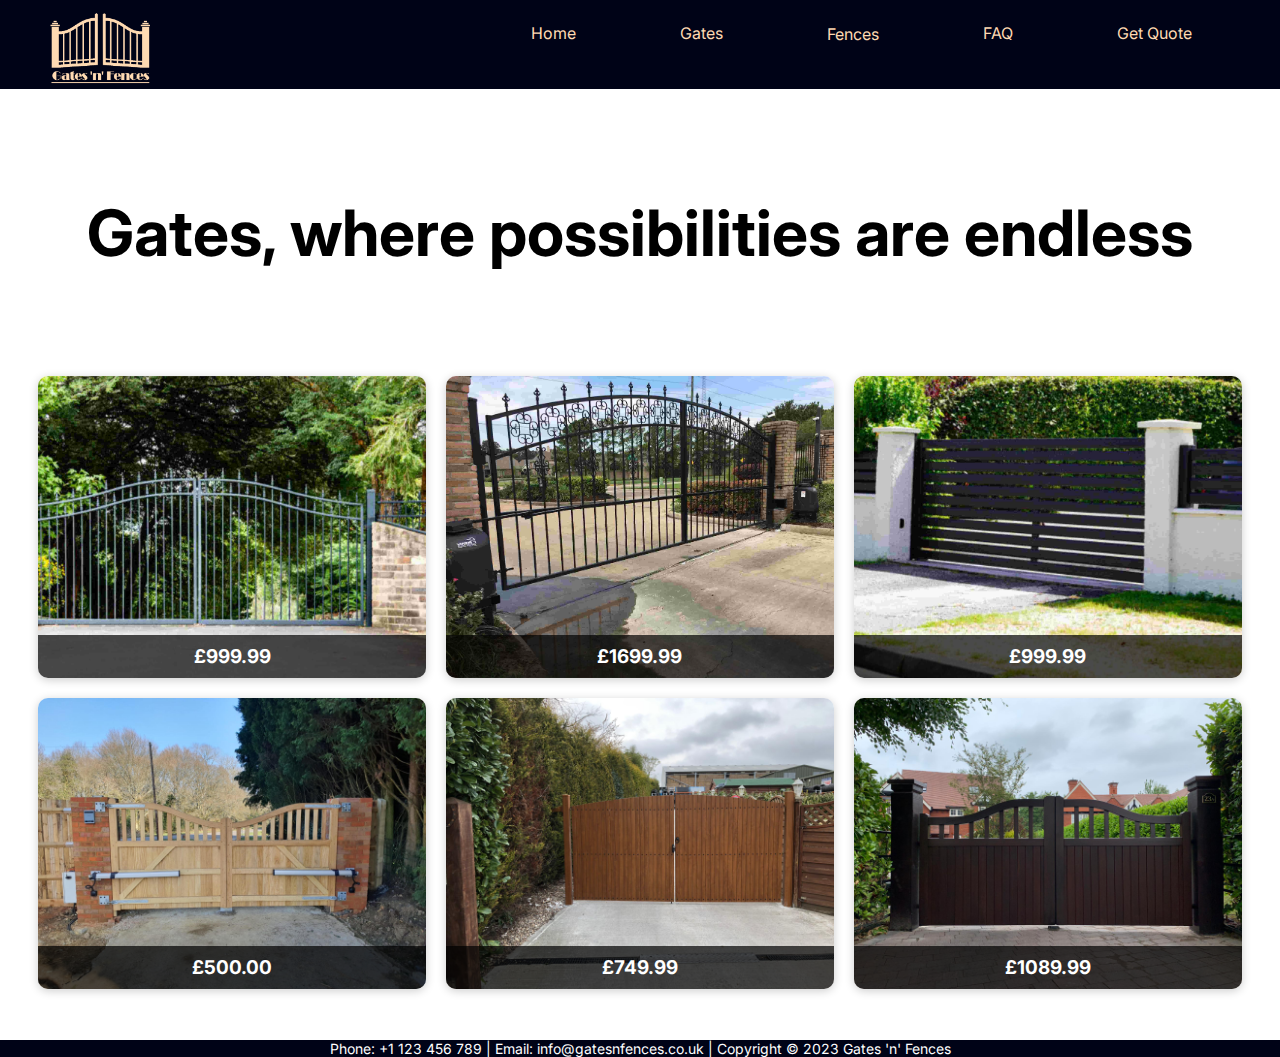
<file: gates.html>
<!DOCTYPE html>
<html lang="en">

<head>
  <meta charset="UTF-8" />
  <meta name="viewport" content="width=device-width, initial-scale=1.0" />

  <title>Gates 'n' Fences</title>

  <link rel="stylesheet" href="./gates_fences.css" />
  <link rel="stylesheet" href="./nav.css" />
</head>

<body>
      <header>
      <a href="home.html">
        <img src="images/logo3" alt="logo" class="logo" />
      </a>
  
      <ul>
        <li><a href="home.html">Home</a></li>
        <li><a href="gates.html">Gates</a></li>
        <li><a href="fences.html">Fences</a></li>
        <li><a href="faq.html">FAQ</a></li>
        <li><a href="getquote.html">Get Quote</a></li>
      </ul>
      </header>

      <main>

    <h1 class="title">Gates, where possibilities are endless</h1>


    <section class = "imagesList">
      <div class = "imagesBlock">
        <img src="images/gate1.jpg" alt="gate1">
        <div class="middle">
          <a href="getquote.html">Get Quote</a>
        </div>
        <p class="sentence1">£999.99</p>
      </div>
      <div class = "imagesBlock">
        <img src="images/gate2.jpg" alt="gate2">
        <div class="middle">
          <a href="getquote.html">Get Quote</a>
        </div>
        <p class="sentence1">£1699.99</p>
      </div>
      <div class = "imagesBlock">
        <img src="images/gate3.jpg" alt="gate3">
        <div class="middle">
          <a href="getquote.html">Get Quote
          </a>
        </div>
        <p class="sentence1">£999.99</p>
      </div>
      <div class = "imagesBlock">
        <img src="images/gate4.jpg" alt="gate4">
        <div class="middle">
          <a href="getquote.html">Get Quote
          </a>
        </div>
        <p class="sentence1">£500.00</p>
      </div>
      <div class = "imagesBlock">
        <img src="images/gate5.jpg" alt="gate5">
        <div class="middle">
          <a href="getquote.html">Get Quote
          </a>
        </div>
        <p class="sentence1">£749.99</p>
      </div>
      <div class = "imagesBlock">
        <img src="images/gate6.jpg" alt="gate6">
        <div class="middle">
          <a href="getquote.html">Get Quote
          </a>
        </div>
        <p class="sentence1">£1089.99</p>
      </div>
    </section>
    </main>
  </body>

  <footer>
    <div>
        <span>Phone:</span> 
        <a href="tel:+1123456789">+1 123 456 789</a> |  Email: 
        <a href="mailto:info@gatesnfences.co.uk">info@gatesnfences.co.uk</a> | 
        <span> Copyright © 2023 Gates 'n' Fences </span>
    </div>
  </footer>
  <script src="title.js">
  </script>

</html>
</file>
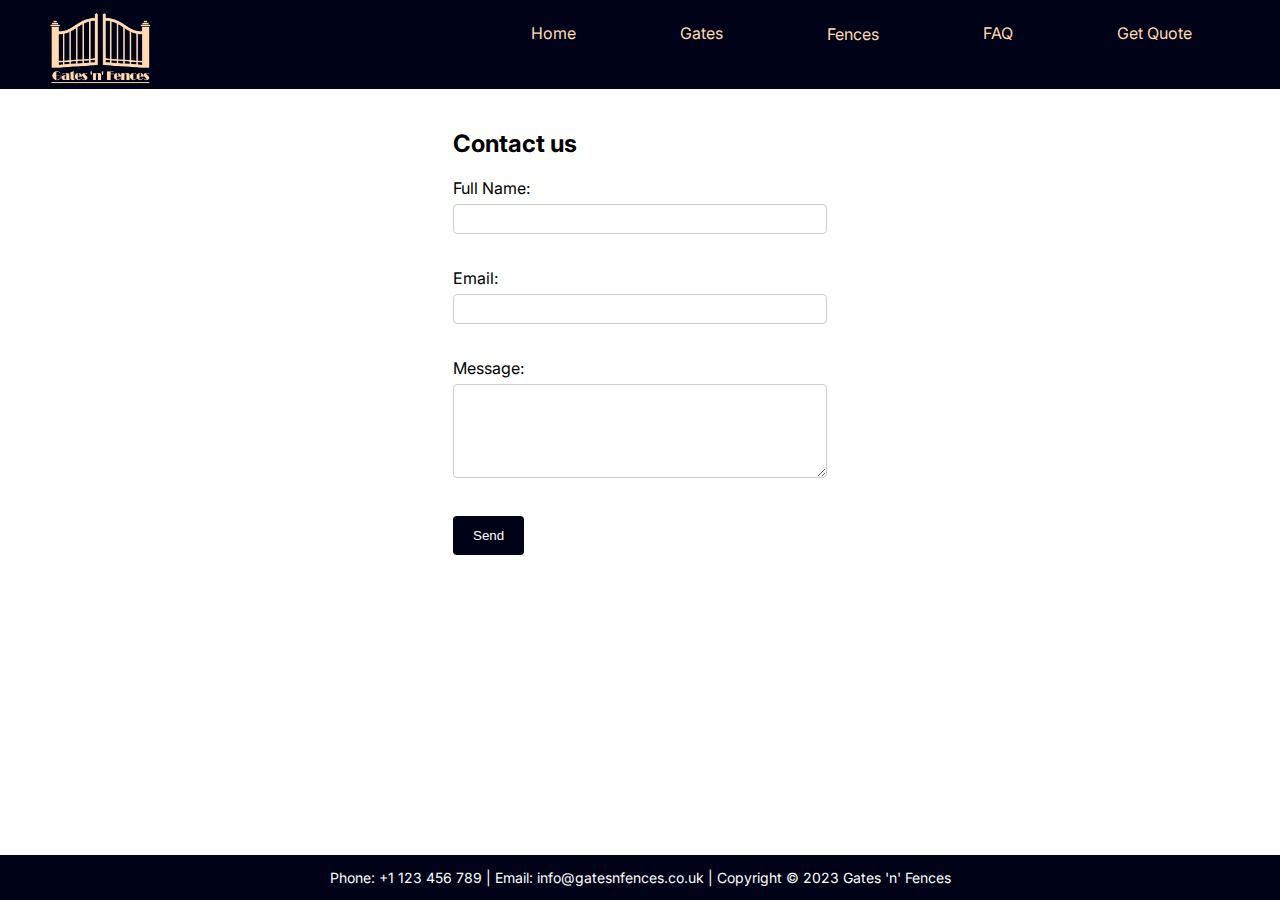
<file: getquote.html>
<!DOCTYPE html>
<html lang="en">
  <head>
    <meta charset="UTF-8" />
    <meta name="viewport" content="width=device-width, initial-scale=1.0" />

    <title>Gates 'n' Fences</title>

    <link rel="stylesheet" href="./getquote.css" />
    <link rel="stylesheet" href="./nav.css" />

  </head>

  <body>
      <header>
		<a href="home.html">
        <img src="images/logo3" alt="logo" class="logo" />
      </a>

      <ul>
        <li><a href="home.html">Home</a></li>
        <li><a href="gates.html">Gates</a></li>
        <li><a href="fences.html">Fences</a></li>
        <li><a href="faq.html">FAQ</a></li>
        <li><a href="getquote.html" class="quote">Get Quote</a></li>
      </ul>
	  </header>

    <main>

      <div class="container">
      <form>
        <h2>Contact us</h2>
        <label for="full-name">Full Name:</label>
        <input type="text" id="full-name" name="full-name"><br><br>
        
        <label for="email">Email:</label><br>
        <input type="text" id="email" name="email"><br><br>
        
        <label for="message">Message:</label>
        <textarea id="message" name="message" rows="5" cols="30"></textarea><br><br>
        
        <input type="submit" value="Send">
      </form>
      </div>

    </main>
  </body>

  <footer>
    <p>
      Phone: +1 123 456 789 | Email: info@gatesnfences.co.uk | Copyright © 2023
      Gates 'n' Fences
    </p>
  </footer>

  <script src="title.js"></script>
  <script src="emailAlert.js"></script>

</html>
</file>
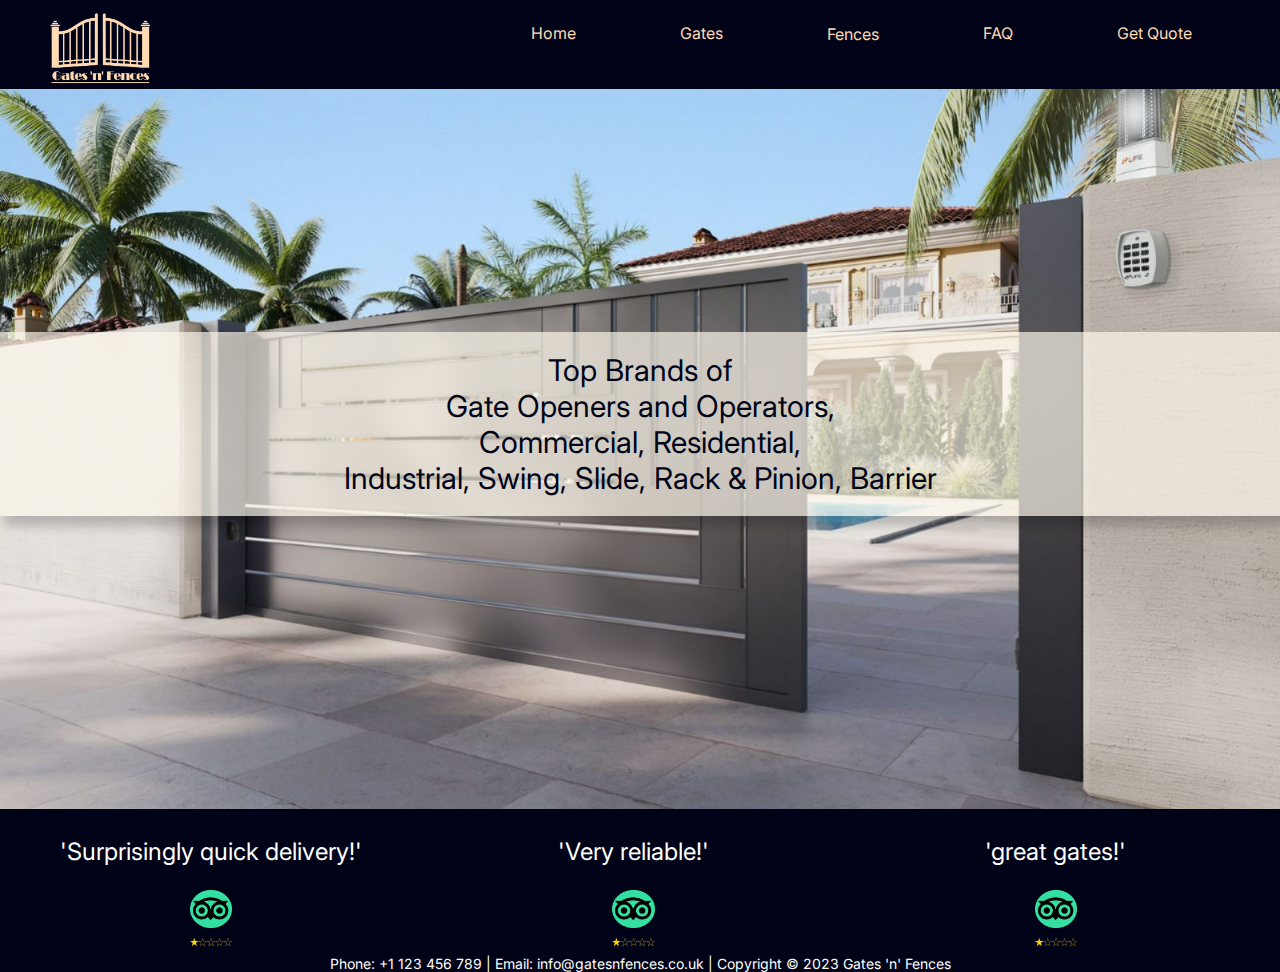
<file: home.html>
<!DOCTYPE html>
<html lang="en">

<head>
  <meta charset="UTF-8" />
  <meta name="viewport" content="width=device-width, initial-scale=1.0" />

  <title>Gates 'n' Fences</title> 

  <link rel="stylesheet" href="./home.css" />
  <link rel="stylesheet" href="./nav.css" />

</head>

<body>

  <header>
    <a href="home.html">
      <img src="images/logo3" alt="logo" class="logo" />
    </a>

    <ul>
      <li><a href="home.html">Home</a> </li>
      <li><a href="gates.html">Gates</a></li>
      <li><a href="fences.html">Fences</a></li>
      <li><a href="faq.html">FAQ</a></li>
      <li><a href="getquote.html" class = "quote">Get Quote</a></li>
    </ul>
    </header>

    <main>
      <section class="picture-container">
    <img src="images/picture.png" alt="picture" class="picture">
    <div class="picture-caption">Top Brands of<br> Gate Openers and Operators, <br> Commercial, Residential, <br>  Industrial, Swing, Slide, Rack & Pinion, Barrier</div>
  </section>

  <section class="review">
    <p>'Surprisingly quick delivery!'</p>
    <img src="images/tripadvisorlogo" alt="tripadvisor" class="tplogo">
    <img src="images/stars.png" alt="stars" class="stars">
  </section>
  
  <section class="review2">
    <p>'Very reliable!'</p>
    <img src="images/tripadvisorlogo" alt="tripadvisor" class="tplogo">
    <img src="images/stars.png" alt="stars" class="stars">
    </section>
  
  <section class="review3">
    <p>'great gates!'</p>
    <img src="images/tripadvisorlogo" alt="tripadvisor" class="tplogo">
    <img src="images/stars.png" alt="stars" class="stars">
    </section>
    </main>

<footer>
  <div>
      <span>Phone:</span> 
      <a href="tel:+1123456789">+1 123 456 789</a> |  Email: 
      <a href="mailto:info@gatesnfences.co.uk">info@gatesnfences.co.uk</a> | 
      <span> Copyright © 2023 Gates 'n' Fences </span>
  </div>
</footer>
<script src="title.js"></script>
</body>
</html>
</file>
<file: gates_fences.css>
@import url("https://fonts.googleapis.com/css2?family=Inter:wght@600&family=Playfair+Display:ital,wght@0,900;1,900&display=swap");

.sentence1 {
  margin: 8px auto 0; 
  position: absolute;
  bottom: 0;
  left: 0;
  right: 0;
  padding: 10px;
  background-color: rgba(0,0,0,0.7);
  color: #fff;
  text-align: center;
  font-size: 19px;
  font-weight: bold;
  border-bottom-left-radius: 10px;
  border-bottom-right-radius: 10px;
  font-family: Inter, sans-serif;
}
  
  .imagesList {
    padding-bottom: 4%;
    padding-left: 3%;
    padding-right: 3%;
    display: grid;
    grid-template-columns: repeat(3, 1fr); 
    grid-gap: 20px;
  }
  
  .imagesBlock {
    position: relative;
  }
  
  .imagesBlock img {
    max-width: 100%;
    display: block;
    border-radius: 10px;
    box-shadow: 0px 2px 10px rgba(0,0,0,0.2);
  }
  
  
  h1 {
    font-size: 64px;
    text-align: center;
    margin-top: 75px;
    margin-bottom: 75px;
    padding: 30px;
    font-family: Inter, sans-serif
  }
  
  .imagesBlock:hover .middle {
    opacity: 1;
  }

  .middle {
    transition: .5s ease;
    opacity: 0;
    position: absolute;
    top: 50%; 
    left: 50%;
    transform: translate(-50%, -50%);
    -ms-transform: translate(-50%, -50%);
    background-color: #000317;
    border-radius: 10px;
    padding: 2.5%;
  }

  .middle a{
    text-decoration: none;
    color: white;
  }
</file>
<file: nav.css>
@import url("https://fonts.googleapis.com/css2?family=Inter:wght@600&family=Playfair+Display:ital,wght@0,900;1,900&display=swap");

html {
   height: 100%;
}

/* HEADER */

header {
    background: #000317;
    display: flex;
    justify-content: space-between;
    margin-bottom: 0;
    padding-bottom: 0;
}

header ul {
   margin-top: 1.8%;
   margin-right: 3%;
}

header li{
   display: inline-block;
}

header a{
   color: #ffdab2;
   padding-top: 1%;
   padding-left: 50px;
   padding-right: 50px;
   text-decoration: none;
   font-family:  Inter, sans-serif;
}

header a:hover {
   color: #c87819;
   font-size: 17px;
}

.logo {
    width: 100px;
}

/* Body */

body {
   margin: 0;
   display: flex;
   flex-direction: column;
   min-height: 100%;
   }

   main {
      flex: 1;
   }

/* Footer */

 footer {
   background-color: #000317;
   text-align: center;
   font-size: 14px;
   color: #ffffff;
   height: auto;
   font-family: Inter, sans-serif;
}

footer a {
    color: #FFF;
    text-decoration: none;
}
</file>
<file: getquote.css>
@import url("https://fonts.googleapis.com/css2?family=Inter:wght@600&family=Playfair+Display:ital,wght@0,900;1,900&display=swap");

h2 {
  font-family: Inter, sans-serif;
}

label {
  font-family: Inter, sans-serif;
}

input[type="text"], select, textarea {
  width: 100%;
  padding: 6px;
  border: 1px solid #ccc;
  border-radius: 4px;
  box-sizing: border-box;
  margin-top: 6px;
  margin-bottom: 16px;
  font-family: Inter, sans-serif;
}

input[type="submit"] {
  background-color: #000317;
  color: white;
  padding: 12px 20px;
  border: none;
  border-radius: 4px;
  cursor: pointer;
}

input[type="submit"]:hover {
  background-color: #0003179b; 
}

.container {
  border-radius: 5px;
  background-color: white;
  padding: 20px;
  display: flex;
  flex-direction: column;
  align-items: center;
}
</file>
<file: home.css>
@import url("https://fonts.googleapis.com/css2?family=Inter:wght@600&family=Playfair+Display:ital,wght@0,900;1,900&display=swap");

/* BODY */

.picture {
    width: 100%;
}

/* REVIEW */

.review, .review2, .review3 {
    width: 33%;
    float: left;
    text-align: center;
}

.review, .review2, .review3 p {
   color: white;
   font-family: Inter, sans-serif;
   font-size: 150%;

}

.tplogo, .stars{
   display: block;
   width: 10%;
   margin: 0 auto;
   margin-bottom: 2%;
}

/* picture */

.picture-container {
  position: relative;
}

.picture-caption {
  position: absolute;
  top: 0;
  width: 100%;
  background: rgba(255, 249, 238, 0.68);
  font-size: 30px;
  text-align: center;
  padding-top: 20px;
  padding-bottom: 20px;

  margin-top: 19%;
  font-family: Inter, sans-serif ;
  color: #000317;
  box-shadow: 5px 10px 10px rgba(0,0,0,0.2);

}

main {
  background-color: #000317;
}
</file>
